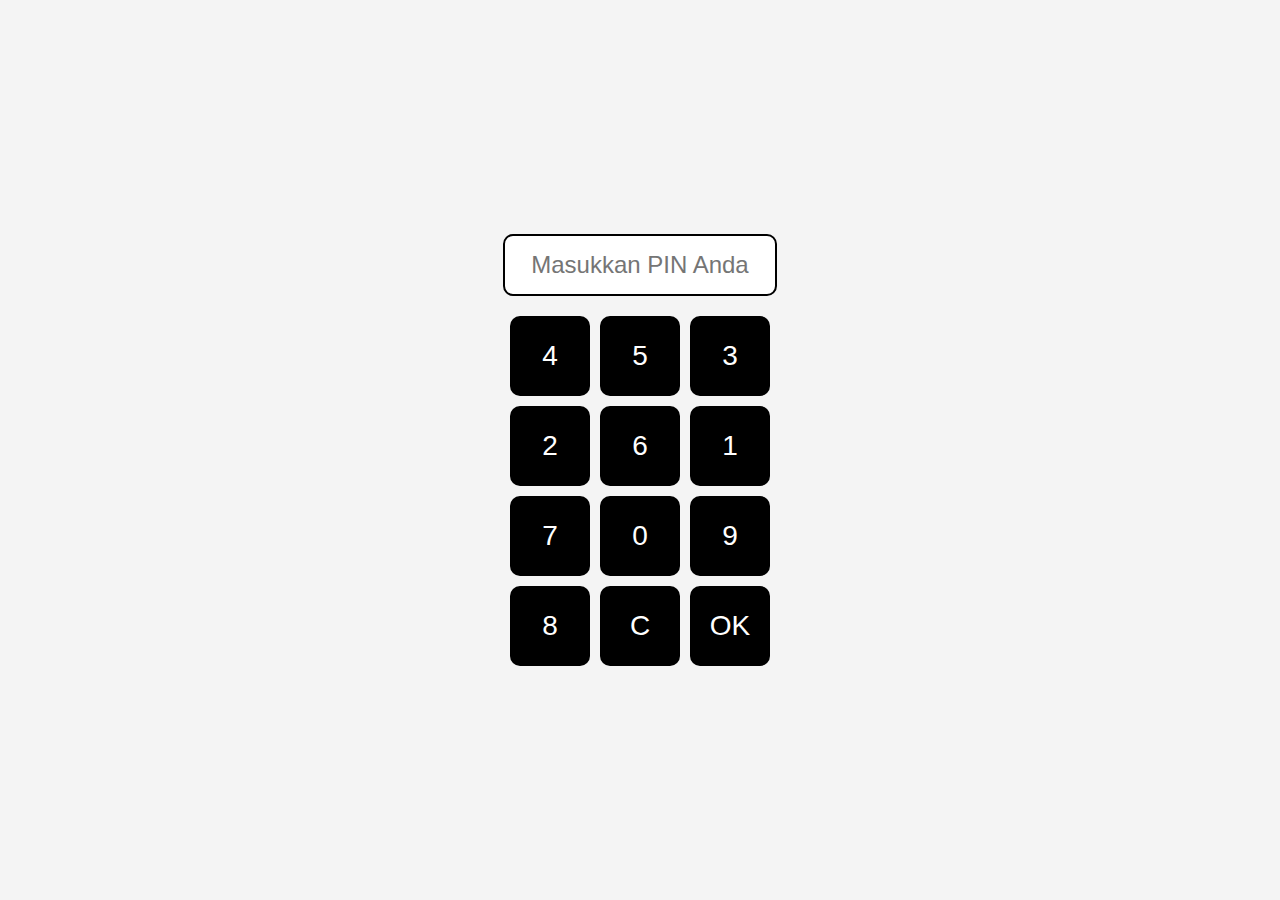
<file: index.html>
<!DOCTYPE html>
<html lang="id">
<head>
  <meta charset="UTF-8" />
  <meta name="viewport" content="width=device-width, initial-scale=1.0"/>
  <title>Game Rules</title>

 
  <script>
    const sessionDuration = 5 * 60 * 1000; 
    if (!sessionStorage.getItem("sessionStart")) {
      sessionStorage.setItem("sessionStart", Date.now());
    }
    setInterval(() => {
      const sessionStart = parseInt(sessionStorage.getItem("sessionStart"));
      const now = Date.now();
      if ((now - sessionStart) > sessionDuration) {
        window.location.href = "about:blank";
      }
    }, 1000);
  </script>

  <style>
  
    * { margin: 0; padding: 0; box-sizing: border-box; }
    body {
      font-family: Arial, sans-serif;
      background-color: #f4f7fc;
      color: #333;
      line-height: 1.6;
      padding: 0;
      overflow-x: hidden;
    }

    .search-container {
      position: sticky;
      top: 0;
      z-index: 999;
      background: #f4f7fc;
      padding: 15px 10px;
      box-shadow: 0 2px 4px rgba(0,0,0,0.05);
      display: flex;
      justify-content: center;
    }

    .search-box {
      position: relative;
      width: 100%;
      max-width: 500px;
      display: flex;
      align-items: center;
      border-radius: 25px;
      background-color: #fff;
      box-shadow: 0 4px 8px rgba(0, 0, 0, 0.1);
      overflow: hidden;
      transition: all 0.4s ease-in-out;
    }

    .search-box input {
      width: 0;
      padding: 10px;
      border: none;
      outline: none;
      font-size: 16px;
      border-radius: 25px;
      transition: width 0.4s ease-in-out;
      flex-grow: 1;
      opacity: 0.7;
    }

    .search-box.active input {
      width: 100%;
      padding: 10px;
      opacity: 1;
    }

    .search-box input:focus {
      border: 2px solid #3498db;
      box-shadow: 0 0 8px rgba(52, 152, 219, 0.8);
      transform: scale(1.05);
    }

    .search-box button {
      background-color: #3498db;
      border: none;
      padding: 10px;
      cursor: pointer;
      border-radius: 50%;
      margin-left: 5px;
      position: relative;
      transition: all 0.3s ease;
    }

    .search-box button:hover {
      background-color: #2980b9;
      transform: scale(1.1);
    }

    .search-box button:active {
      transform: scale(0.9);
    }

    .search-box button svg {
      fill: #fff;
      width: 20px;
      height: 20px;
    }

    header h1 {
      text-align: center;
      font-size: 2.5rem;
      margin: 20px 0;
      color: #2c3e50;
      text-shadow: 1px 1px 2px rgba(0,0,0,0.1);
    }

    .parallax {
      background: url('https://via.placeholder.com/1500x500') center center fixed;
      background-size: cover;
      height: 100px;
      margin-bottom: 20px;
      border-radius: 0 0 12px 12px;
    }

    .content {
      margin: 20px auto;
      max-width: 900px;
      padding: 0 10px;
    }

    .content section {
      opacity: 0;
      transform: translateY(30px);
      animation: fadeInUp 1s forwards;
      margin-bottom: 20px;
      background: #fff;
      padding: 15px;
      border-radius: 10px;
      transition: all 0.4s ease;
    }

    .content section:hover {
      background-color: #ecf0f1;
      transform: translateY(-5px);
      box-shadow: 0 8px 15px rgba(0, 0, 0, 0.1);
    }

    .content pre {
      background-color: #fff;
      border-left: 4px solid #3498db;
      padding: 15px;
      white-space: pre-wrap;
      word-wrap: break-word;
      box-shadow: 0 4px 8px rgba(0, 0, 0, 0.05);
      transition: all 0.3s ease;
    }

    .content pre:hover {
      transform: scale(1.02);
      box-shadow: 0 10px 20px rgba(0, 0, 0, 0.1);
    }

    @keyframes fadeInUp {
      from { opacity: 0; transform: translateY(30px); }
      to { opacity: 1; transform: translateY(0); }
    }

    .search-highlight {
      background-color: #e74c3c;
      color: #fff;
      animation: pulseHighlight 1s ease-out infinite;
    }

    @keyframes pulseHighlight {
      0% { background-color: #e74c3c; }
      50% { background-color: #f39c12; }
      100% { background-color: #e74c3c; }
    }

    section.hidden {
      display: none;
    }

    @media (max-width: 600px) {
      .search-box input { font-size: 14px; }
      .content pre { font-size: 14px; }
      header h1 { font-size: 1.8rem; }
      .parallax { height: 80px; }
    }

    .content h2 {
      font-size: 1.3rem;
      transition: all 0.3s ease;
      margin-bottom: 8px;
    }

    .content section:hover h2 {
      color: #2980b9;
      transform: scale(1.03);
      text-shadow: 0 1px 3px rgba(0,0,0,0.1);
    }
  </style>
</head>

<body>
 <div class="search-container">
    <div class="search-box" id="searchBox">
      <input type="text" id="searchInput" placeholder="Cari panduan..." oninput="filterContent()">
      <button onclick="toggleSearch(event)">
        <svg xmlns="http://www.w3.org/2000/svg" height="20" width="20" viewBox="0 0 24 24">
          <path fill="#ffffff" d="M15.5 14h-.79l-.28-.27A6.471 6.471 0 0 0 16 9.5 
          6.5 6.5 0 1 0 9.5 16c1.61 0 3.09-.59 
          4.23-1.57l.27.28v.79l5 4.99L20.49 
          19l-4.99-5zm-6 0C8.01 14 6 11.99 6 
          9.5S8.01 5 10.5 5 15 7.01 15 
          9.5 12.99 14 10.5 14z"/>
        </svg>
      </button>
    </div>
  </div>

  <!-- Parallax banner -->
  <div class="parallax"></div>

  <!-- Judul di tengah -->
  <header>
    <h1>PANDUAN TOGEL</h1>
  </header>

  <!-- Konten -->
  <div class="content">
    <section id="CATATAN">
      <h2>CATATAN</h2>
      <pre>
MIN TOGEL

Untuk minimal pasang togel untuk 4D, 3D, 2D adalah = 1 (seribu rupiah) ya bosku

Untuk togel lainnya seperti
Colok Angka , Macau , Colok Naga , Colok Jitu , Tengah , 50/50 , Shio , Silang , Kembang , Kombinasi
Untuk minimal pasang  adalah = 5 (lima ribu rupiah) ya bosku
______________________________________________

      </pre>
    </section>  
  </div>
  <script>
    function toggleSearch(event) {
      const searchBox = document.getElementById('searchBox');
      searchBox.classList.toggle('active');
    }

    function filterContent() {
      const query = document.getElementById('searchInput').value.toLowerCase();
      const sections = document.querySelectorAll('.content section');

      sections.forEach(section => {
        const sectionText = section.innerText.toLowerCase();
        const isMatch = sectionText.includes(query);
        section.classList.toggle('hidden', !isMatch);

        const pre = section.querySelector('pre');
        const originalText = pre.textContent;
        if (isMatch && query.trim() !== '') {
          const highlighted = originalText.replace(
            new RegExp(`(${query})`, 'gi'),
            '<mark class="search-highlight">$1</mark>'
          );
          pre.innerHTML = highlighted;
        } else {
          pre.textContent = originalText;
        }
      });
    }

    window.onload = function () {
      const sections = document.querySelectorAll('.content section');
      sections.forEach((section, index) => {
        setTimeout(() => {
          section.style.opacity = 1;
          section.style.transform = 'translateY(0)';
        }, index * 150);
      });
    }
	
  </script>
<script>
  // Cek apakah sudah login via PIN
  if (sessionStorage.getItem("authenticated") !== "true") {
    window.location.href = "pin.html";
  }
</script>

</body>
</html>
</file>
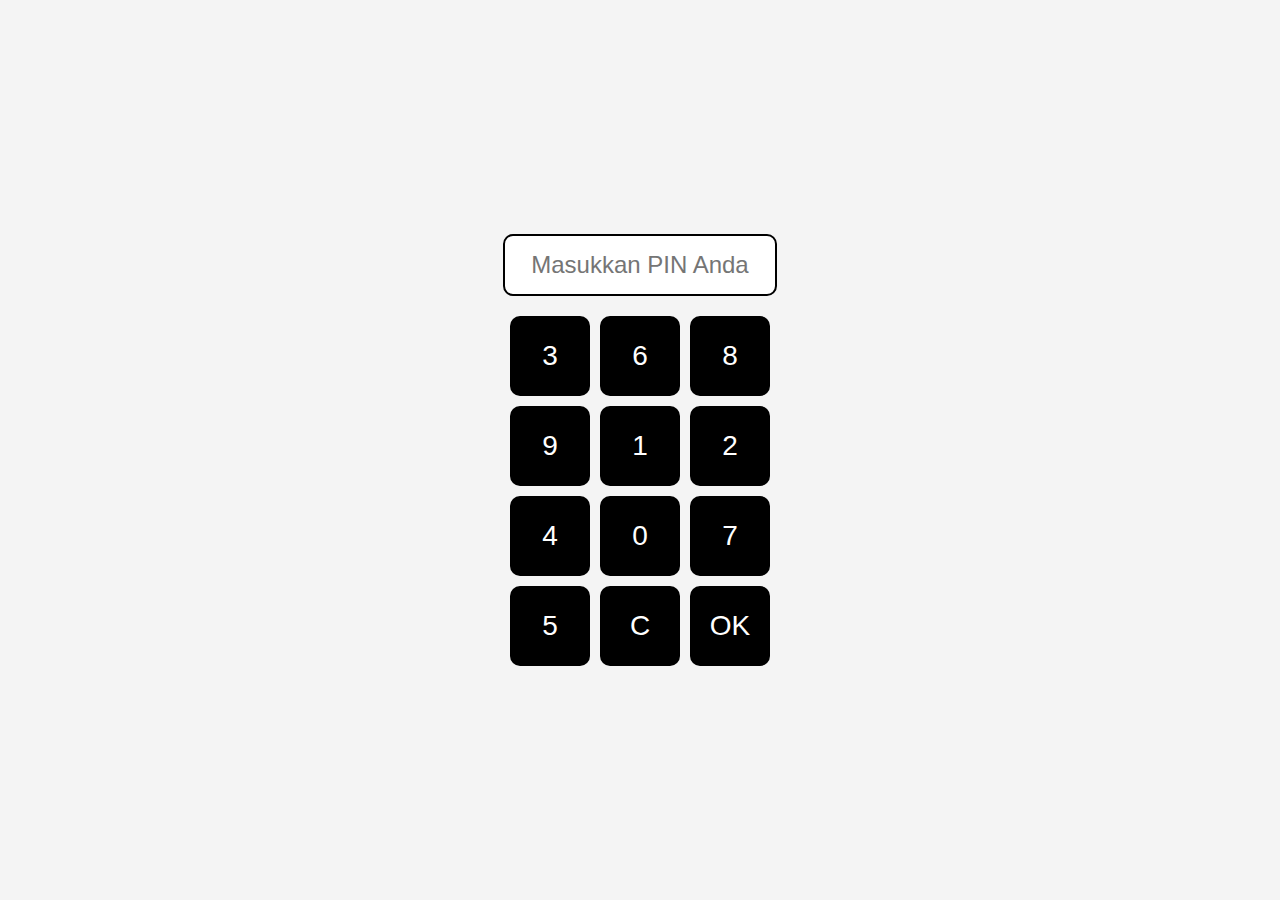
<file: pin.html>
<!DOCTYPE html>
<html lang="id">
<head>
  <meta charset="UTF-8">
  <meta name="viewport" content="width=device-width, initial-scale=1">
  <title>Masukkan PIN</title>
  <link rel="stylesheet" href="style.css">
</head>
<body>
  <div class="numpad-container">
    <input type="password" class="display" id="pinDisplay" readonly placeholder="Masukkan PIN Anda">
    <div class="numpad">
      <button class="btn" onclick="appendDigit('1')">1</button>
      <button class="btn" onclick="appendDigit('2')">2</button>
      <button class="btn" onclick="appendDigit('3')">3</button>
      <button class="btn" onclick="appendDigit('4')">4</button>
      <button class="btn" onclick="appendDigit('5')">5</button>
      <button class="btn" onclick="appendDigit('6')">6</button>
      <button class="btn" onclick="appendDigit('7')">7</button>
      <button class="btn" onclick="appendDigit('8')">8</button>
      <button class="btn" onclick="appendDigit('9')">9</button>
      <button class="btn" onclick="clearPin()">C</button>
      <button class="btn" onclick="appendDigit('0')">0</button>
      <button class="btn" onclick="submitPin()">OK</button>
    </div>
  </div>

  <script src="script.js"></script>
</body>
</html>
</file>
<file: style.css>
body, html {
  height: 100%;
  margin: 0;
  display: flex;
  justify-content: center;
  align-items: center;
  background-color: #f4f4f4;
  font-family: Arial, sans-serif;
}

.numpad-container {
  display: flex;
  flex-direction: column;
  align-items: center;
}

.display {
  width: 240px;
  padding: 15px;
  font-size: 24px;
  text-align: center;
  border: 2px solid #000;
  border-radius: 10px;
  margin-bottom: 20px;
  background-color: #fff;
}

.numpad {
  display: grid;
  grid-template-columns: repeat(3, 80px);
  grid-gap: 10px;
}

.btn {
  background-color: #000;
  color: #fff;
  font-size: 28px;
  border: none;
  border-radius: 10px;
  width: 80px;
  height: 80px;
  cursor: pointer;
  transition: background-color 0.2s;
}

.btn:hover {
  background-color: #333;
}

@media (max-width: 600px) {
  .btn {
    width: 60px;
    height: 60px;
    font-size: 24px;
  }

  .display {
    width: 180px;
    font-size: 20px;
  }

  .numpad {
    grid-template-columns: repeat(3, 60px);
  }
}
</file>
